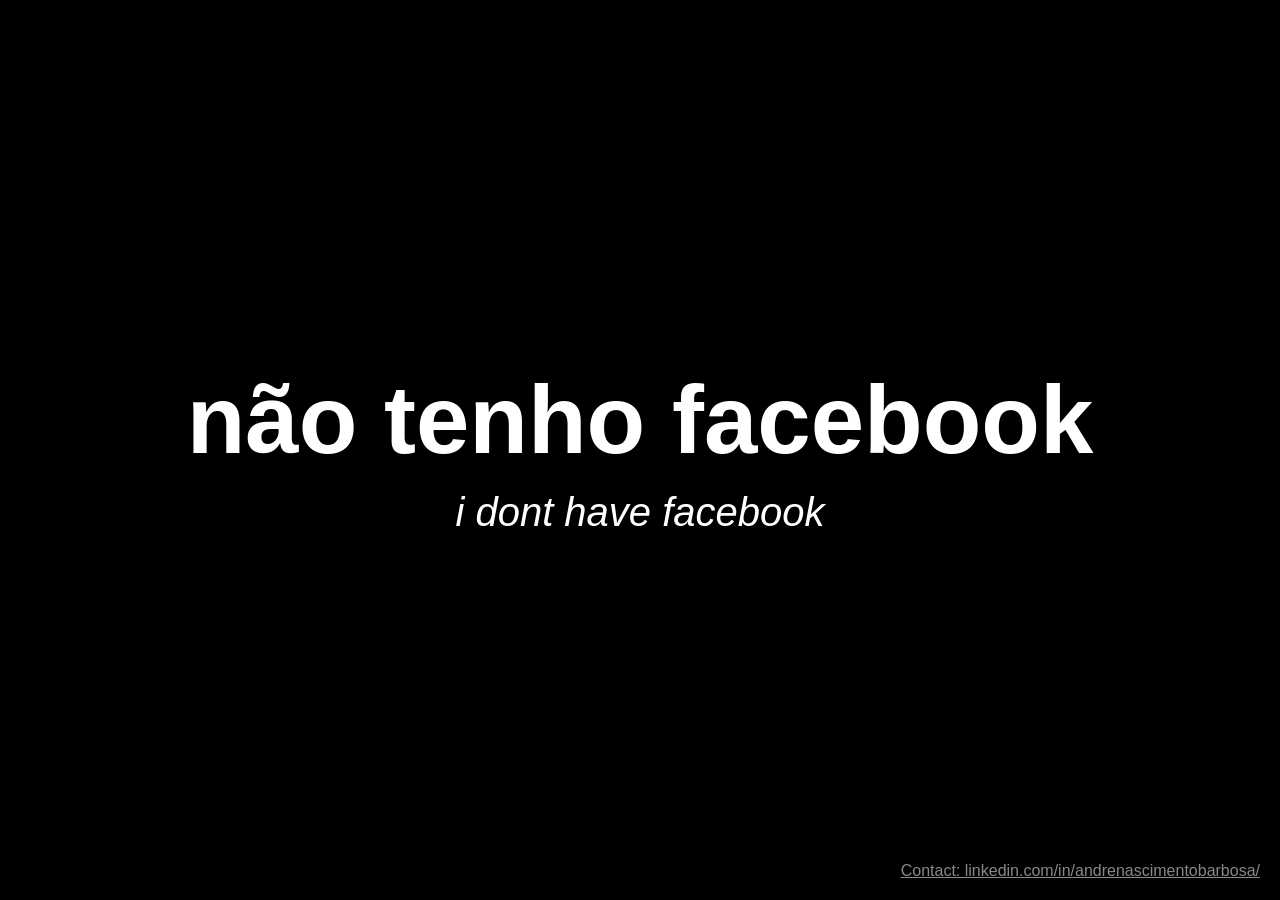
<file: facebook.html>
<!DOCTYPE html>
<html lang="pt-BR">
<head>
    <meta charset="UTF-8">
    <meta name="viewport" content="width=device-width, initial-scale=1.0">
    <title>Não tenho Facebook</title>

    <style>
        * {
            margin: 0;
            padding: 0;
            box-sizing: border-box;
        }

        body {
            min-height: 100vh;
            display: flex;
            justify-content: center;
            align-items: center;
            background: #000;
            color: #fff;
            font-family: Arial, sans-serif;
            position: relative;
        }

        .container {
            text-align: center;
        }

        h1 {
            font-size: 6rem;
            font-weight: 700;
        }

        p {
            margin-top: 15px;
            font-size: 2.5rem;
            font-style: italic;
        }

        footer {
            position: absolute;
            bottom: 20px;
            right: 20px;
            font-size: 1rem;
        }

        footer a {
            color: #888;
        }
    </style>
</head>

<body>

    <div class="container">
        <h1>não tenho facebook</h1>
        <p>i dont have facebook</p>
    </div>

    <footer>
        <a href="https://www.linkedin.com/in/andrenascimentobarbosa/">
            Contact: linkedin.com/in/andrenascimentobarbosa/
        </a>
    </footer>

</body>
</html>
</file>
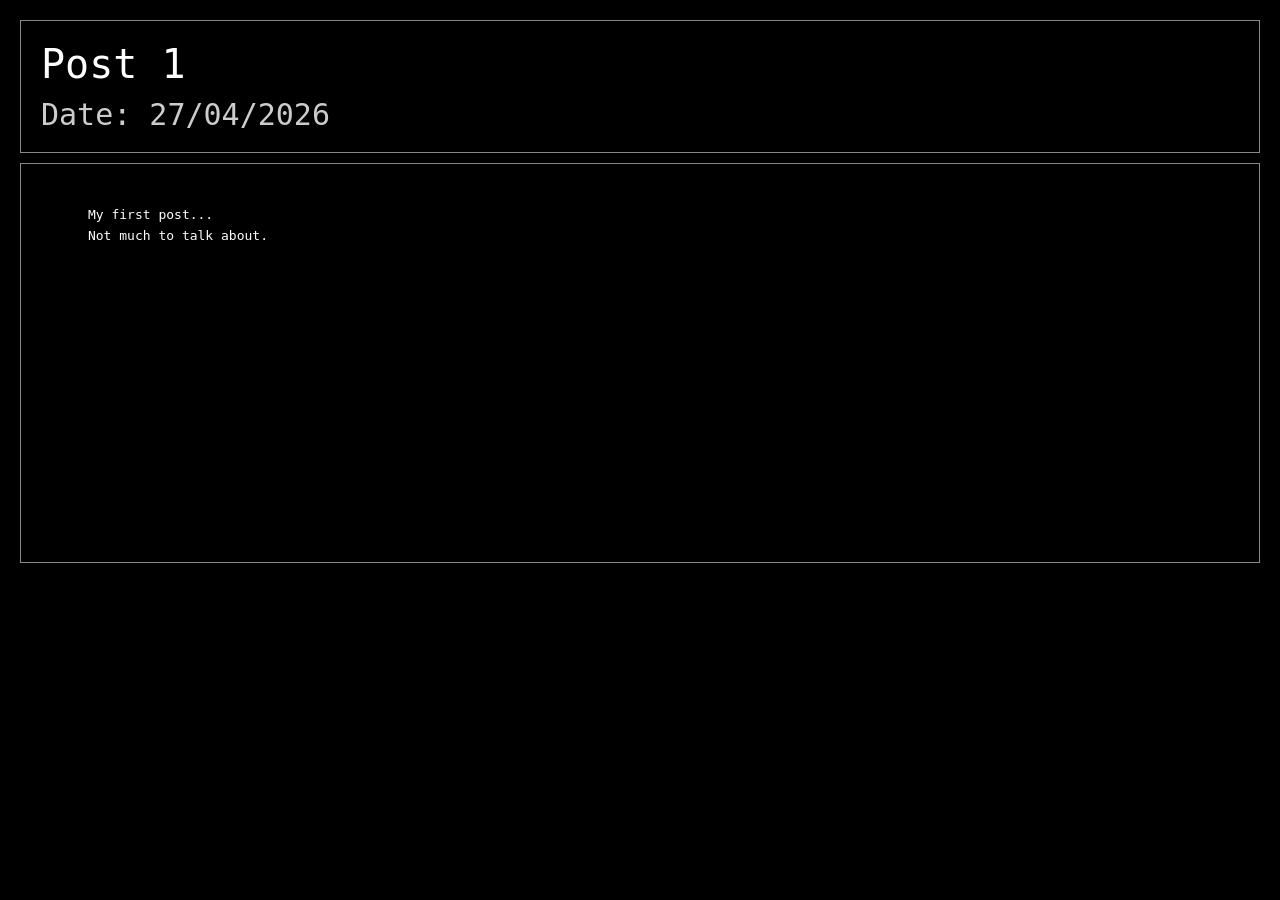
<file: posts/post1.html>
<!DOCTYPE html>
<html lang="en">
<head>
  <meta charset="UTF-8">
  <title>Post</title>
  <style>
    * {
      margin: 0;
      padding: 0;
      box-sizing: border-box;
      font-family: monospace;
    }

    body {
      background: #000;
      color: #fff;
      padding: 20px;
    }

    .box {
      border: 1px solid #888;
      padding: 20px;
      margin-bottom: 10px;
    }

    .title {
      font-size: 40px;
      margin-bottom: 10px;
    }

    .date {
      font-size: 30px;
      color: #ccc;
    }

    .content {
      min-height: 400px;
      line-height: 1.6;
      white-space: pre-wrap;
    }
  </style>
</head>
<body>

  <div class="box">
    <div class="title">Post 1</div>
    <div class="date">Date: 27/04/2026</div>
  </div>

  <div class="box content">
      My first post...
      Not much to talk about.
  </div>

</body>
</html>
</file>
